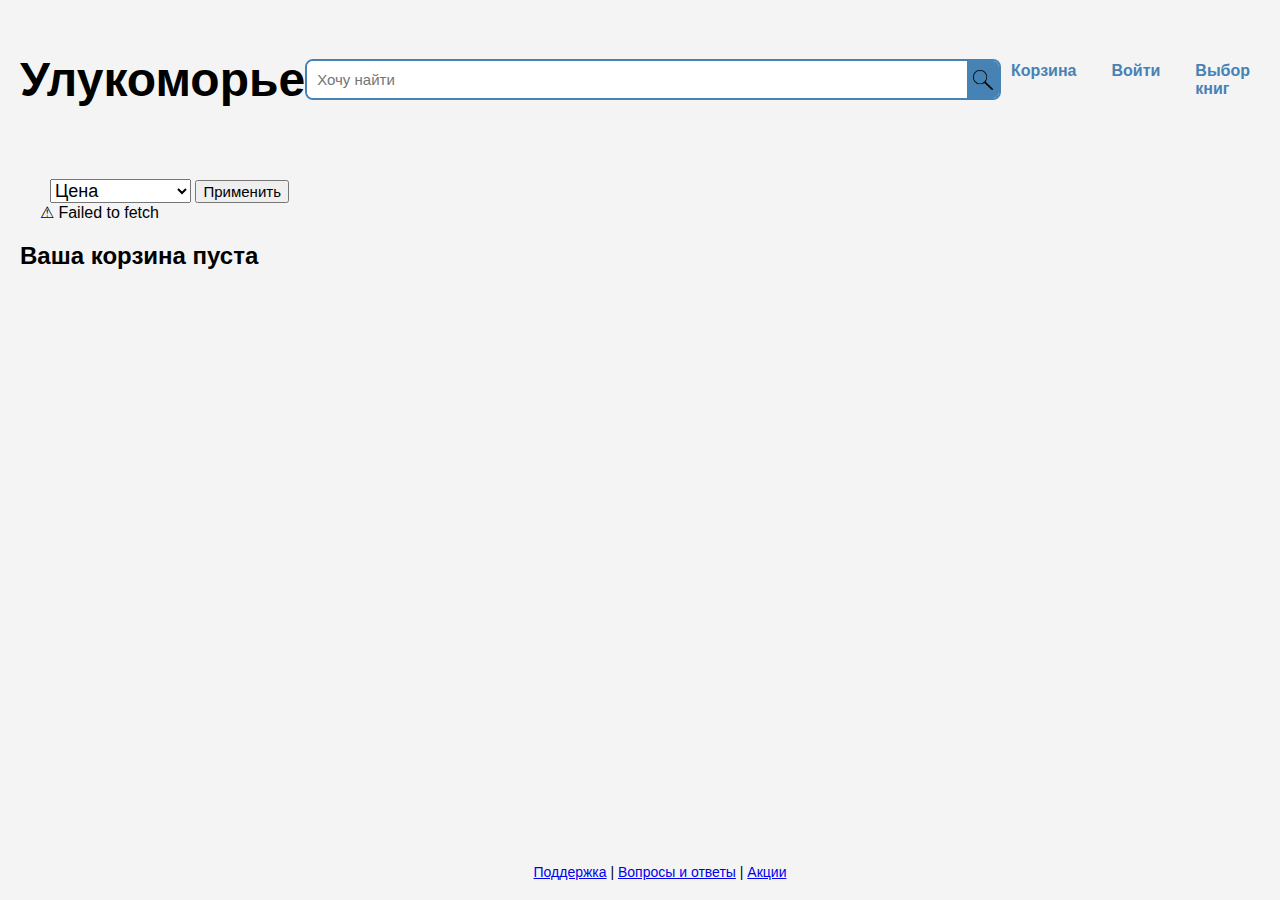
<file: index.html>
<!DOCTYPE html>
<html lang="ru">
<head>
    <meta charset="UTF-8">
    <meta name="viewport" content="width=device-width, initial-scale=1.0">
    <title>Улукоморье</title>
    <link rel="stylesheet" href="styles.css">
    <script src="scripts/activePage.js"></script>
    <script src="scripts/books.js" defer></script>
</head>
<body>

<header>
    <a href="index.html">
        <h1 class="header-title" id="index-link">Улукоморье</h1>
    </a>
    <form class="search-bar" action="#" method="get">
        <input type="text" placeholder="Хочу найти">
        <button>
            <img src="images/search.png" type="submit">
        </button>
    </form>

    <div class="header-actions">
        <nav>
            <a href="cart.html" class="menu-item" id="cart-link">Корзина</a>
            <a href="login.html" class="menu-item" id="login-link">Войти</a>
            <a href="book-selector.html" class="menu-item" id="book-selector-link">Выбор книг</a>
        </nav>
    </div>
</header>

<main class="main-page">
    <form class="filter-form" action="#" method="get">
        <div class="filter">
            <select class="filter-type">
                <option value="price">Цена</option>
                <option value="popularity">Популярность</option>
            </select>
            <button class="confirmFilter" type="submit">Применить</button>
        </div>
    </form>

    <section class="books">
        <div class="loader hidden"></div>
        <div id="error-message" class="hidden error"></div>
    </section>
    <h2>Ваша корзина пуста</h2>
</main>

<footer>
    <p id="loadTime"></p>
    <a href="#">Поддержка</a> |
    <a href="#">Вопросы и ответы</a> |
    <a href="#">Акции</a>
</footer>

</body>
</html>
</file>
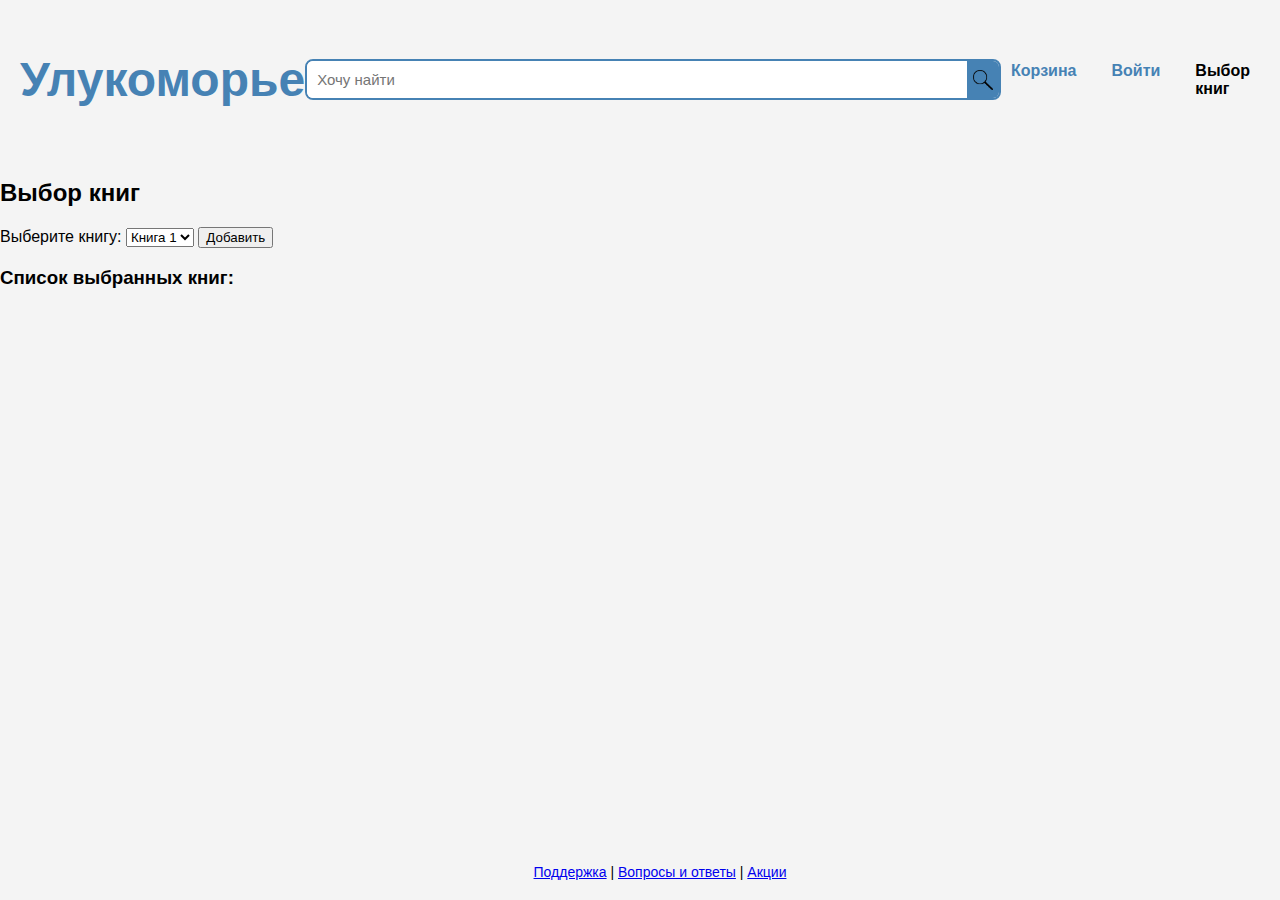
<file: book-selector.html>
<!DOCTYPE html>
<html lang="ru">
<head>
    <meta charset="UTF-8">
    <meta name="viewport" content="width=device-width, initial-scale=1.0">
    <title>Выбор книг</title>
    <link rel="stylesheet" href="styles.css">
    <script src="scripts/bookSelector.js"></script>
</head>
<body>

<header>
    <a href="index.html">
        <h1 class="header-title" id="index-link">Улукоморье</h1>
    </a>
    <form class="search-bar" action="#" method="get">
        <input type="text" placeholder="Хочу найти">
        <button>
            <img src="images/search.png" type="submit">
        </button>
    </form>
    <div class="header-actions">
        <nav>
            <a href="cart.html" class="menu-item" id="cart-link">Корзина</a>
            <a href="login.html" class="menu-item" id="login-link">Войти</a>
            <a href="book-selector.html" class="menu-item active" id="book-selector-link">Выбор книг</a>
        </nav>
    </div>
</header>

<main class="book-selector-page">
    <h2>Выбор книг</h2>
    <form id="bookForm">
        <label for="bookSelect">Выберите книгу:</label>
        <select id="bookSelect">
            <option value="Книга 1">Книга 1</option>
            <option value="Книга 2">Книга 2</option>
            <option value="Книга 3">Книга 3</option>
            <option value="Книга 4">Книга 4</option>
        </select>
        <button type="submit">Добавить</button>
    </form>

    <h3>Список выбранных книг:</h3>
    <ul id="bookList" class="book-list"></ul>
</main>

<footer>
    <p id="loadTime"></p>
    <a href="#">Поддержка</a> |
    <a href="#">Вопросы и ответы</a> |
    <a href="#">Акции</a>
</footer>

</body>
</html>
</file>
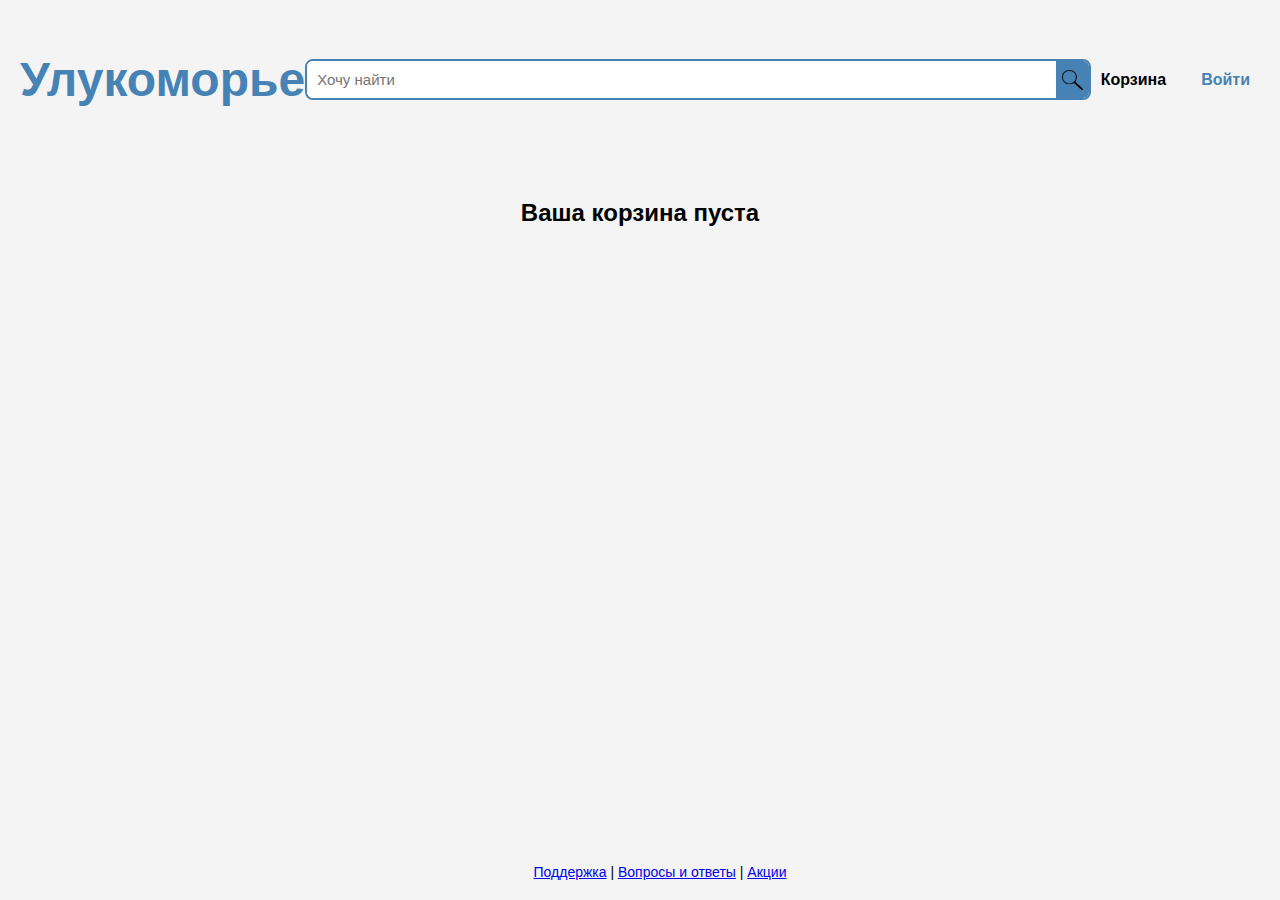
<file: cart.html>
<!DOCTYPE html>
<html lang="ru">
<head>
    <meta charset="UTF-8">
    <meta name="viewport" content="width=device-width, initial-scale=1.0">
    <title>Корзина</title>
    <link rel="stylesheet" href="styles.css">
    <script src="scripts/activePage.js"></script>
</head>
<body>

<header>
    <a href="index.html">
        <h1 class="header-title" id="index-link">Улукоморье</h1>
    </a>
    <form class="search-bar" action="#" method="get">
        <input type="text" placeholder="Хочу найти">
        <button>
            <img src="images/search.png" type="submit">
        </button>
    </form>

    <div class="header-actions">
        <nav>
            <a href="cart.html" class="menu-item" id="cart-link">Корзина</a>
            <a href="login.html" class="menu-item" id="login-link">Войти</a>
        </nav>
    </div>
</header>

<main class="cart-page">
    <h2>Ваша корзина пуста</h2>
</main>

<footer>
    <p id="loadTime"></p>
    <a href="#">Поддержка</a> |
    <a href="#">Вопросы и ответы</a> |
    <a href="#">Акции</a>
</footer>
</body>
</html>
</file>
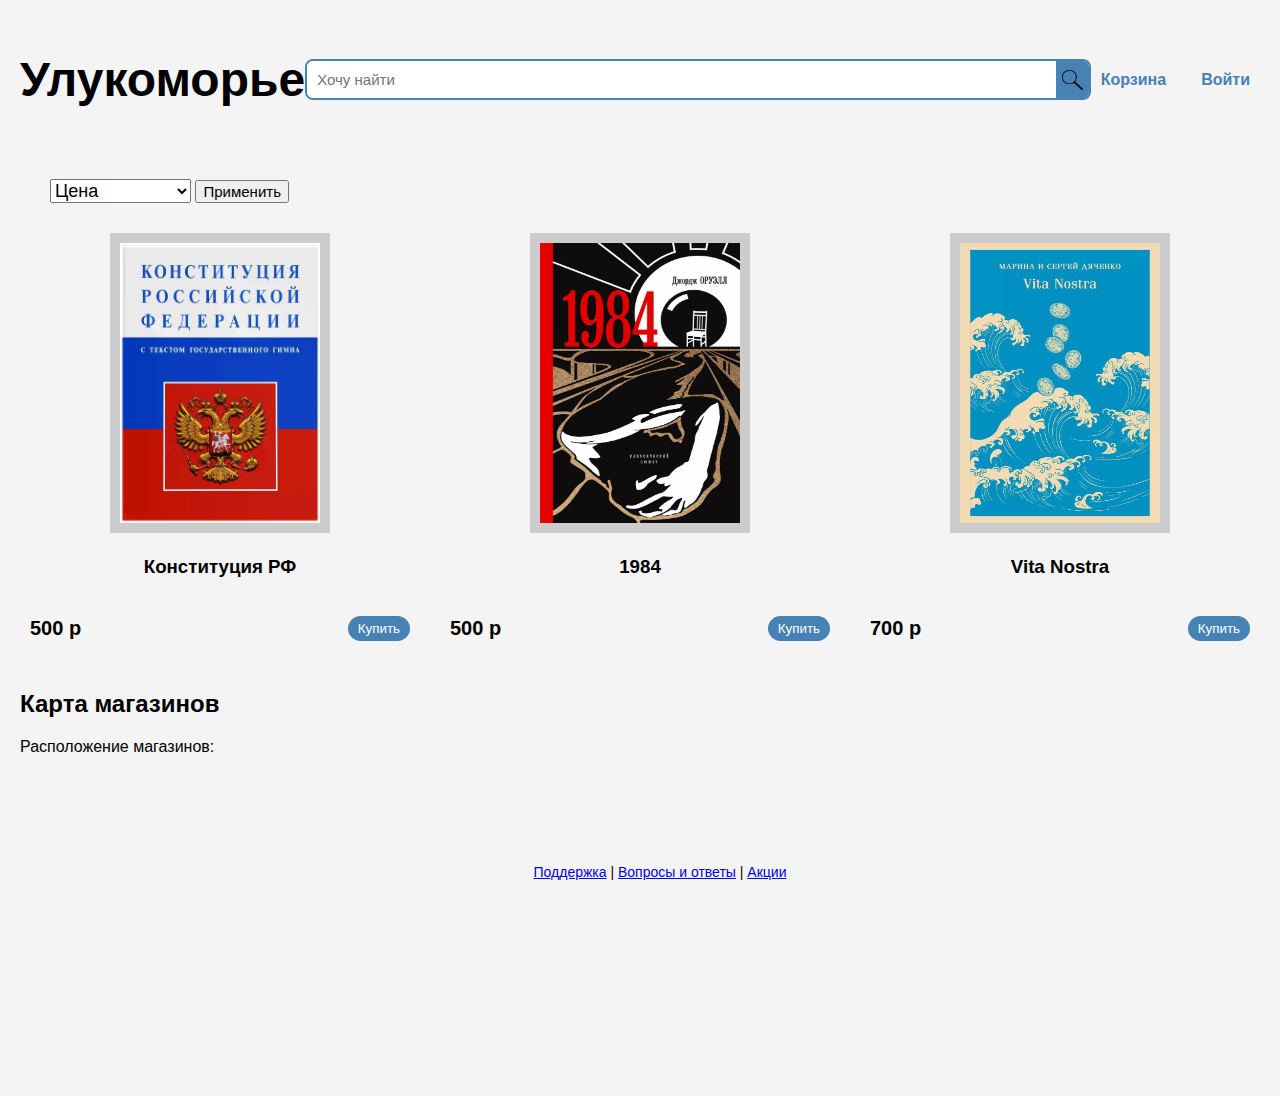
<file: lab1.html>
<!DOCTYPE html>
<html lang="ru">
<head>
    <meta charset="UTF-8">
    <meta name="viewport" content="width=device-width, initial-scale=1.0">
    <title>Улукоморье</title>
    <link rel="stylesheet" href="styles.css">
</head>
<body>

<header>
    <h1>Улукоморье</h1>
    <form class="search-bar" action="#" method="get">
        <input type="text" placeholder="Хочу найти">
        <button>
            <img src="images/search.png" type="submit" img>
        </button>
    </form>

    <div class="header-actions">
        <nav>
            <a href="#">Корзина</a>
            <a href="#">Войти</a>
        </nav>
    </div>

</header>

<main class="main-page">
    <form class="filter-form" action="#" method="get">
        <div class="filter">
            <select class="filter-type">
                <option value="price">Цена</option>
                <option value="popularity">Популярность</option>
            </select>
            <button class="confirmFilter" type="submit">Применить</button>
        </div>
    </form>

    <section class="books">
        <script>
            const books = [
                {title: "Конституция РФ", price: "500 р", imageSrc: "images/low.webp"},
                {title: "1984", price: "500 р", imageSrc: "images/1984.webp"},
                {title: "Vita Nostra", price: "700 р", imageSrc: "images/VitaNostra.webp"}
            ];

            const booksSection = document.querySelector('.books');

            const booksHTML = books.map(book => `
        <div class="book">
            <img id="bookImg" src="${book.imageSrc}" alt="${book.title}">
            <h3>${book.title}</h3>
            <div class="price-and-button">
                <p class="price">${book.price}</p>
                <button>Купить</button>
            </div>
        </div>
    `).join('');
            booksSection.innerHTML = booksHTML;
        </script>
    </section>

    <section class="map">
        <h2>Карта магазинов</h2>
        <p>Расположение магазинов:</p>
        <iframe src="https://www.google.com/maps/embed" width="100%" height="300" style="border:0;" allowfullscreen=""
                loading="lazy">
        </iframe>
    </section>
</main>

<footer>
    <a href="#">Поддержка</a> |
    <a href="#">Вопросы и ответы</a> |
    <a href="#">Акции</a>
</footer>

</body>
</html>
</file>
<file: styles.css>
body {
    font-family: Arial, sans-serif;
    background-color: #F4F4F4FF;
    margin: 0;
}

header {
    display: flex;
    justify-content: space-around;
    align-items: center;
    background-color: #f4f4f4;
    position: sticky;
    top: 0;
    padding: 20px;
    font-size: 24px;
    font-weight: bold;
}

header > a {
    text-decoration: none;
    color: #4682B4;
}

.header-actions .menu-item.active, .header-title.active {
    font-weight: bold;
    color: #000000;
}

.header-actions nav {
    display: flex;
    font-size: 16px;
    gap: 15px;
}

.header-actions nav a {
    text-decoration: none;
    color: #4682B4;
    margin: 0 10px;
}

.header-actions nav a:hover, .header-title:hover {
    color: #45a049;
}

.search-bar {
    display: flex;
    border: 2px solid #4682B4;
    border-radius: 8px;
    overflow: hidden;
    width: 850px;
}

.search-bar input {
    padding: 10px;
    width: 100%;
    font-size: 15px;
    border: none;
}

.search-bar button {
    background-color: #4682B4;
    border: none;
    cursor: pointer;
    display: flex;
    align-items: center;
    transition: opacity;
}

.search-bar button img {
    height: 20px;
}

.search-bar button:hover {
    background-color: #4169E1;
}

.main-page, .cart-page, .login-page {
    padding: 20px;
}

.filter-form .filter .confirmFilter {
    font-size: 15px;
}

.filter-form .filter .filter-type {
    font-size: 18px;
}

.filter-form .filter {
    padding: 0 0 0 30px;
}

.books {
    display: flex;
    gap: 20px;
}

.book {
    margin-top: 20px;
    text-align: center;
    flex: 1 1 auto;
    padding: 10px;
}

.book #bookImg {
    width: 200px;
    height: 280px;
    border: 10px solid #ccc;
}

.book .price-and-button {
    display: flex;
    align-items: center;
    justify-content: space-between;
    margin-top: 10px;
}

.book .price {
    font-size: 20px;
    font-weight: bold;
}

.book .price-and-button button {
    border-radius: 20px;
    background-color: #4682B4;
    transition: opacity, background-color 0.3s;
    color: white;
    border: none;
    padding: 5px 10px;
}

@keyframes blink {
    0% {
        opacity: 1;
    }
    25% {
        opacity: 0.5;
    }
    50% {
        opacity: 0;
    }
    75% {
        opacity: 0.5;
    }
    100% {
        opacity: 1;
    }
}

.book .price-and-button button:active, .search-bar button:active {
    animation: blink 0.5s;
}

.book .price-and-button button:hover {
    background-color: #45a049;
}

footer {
    padding: 20px;
    background-color: #f4f4f4;
    text-align: center;
    font-size: 14px;
    position: absolute;
    bottom: 0;
    width: 100%;
}

.cart-page h2 {
    text-align: center;
}

.login-page form {
    width: 100%;
    max-width: 400px;
    padding: 20px;
    background-color: #fff;
    border-radius: 8px;
    box-shadow: 0 4px 8px rgba(0, 0, 0, 0.2);
    display: flex;
    flex-direction: column;
    gap: 15px;
    align-items: center;
}

.login-page form label {
    font-weight: bold;
    color: #333;
    align-self: flex-start;
}

.login-page form input {
    width: 100%;
    padding: 10px;
    font-size: 14px;
    border: 1px solid #ccc;
    border-radius: 5px;
}

.login-page form input:focus {
    border-color: #0065ff;
}

.login-page form button {
    padding: 10px;
    font-size: 16px;
    color: #fff;
    background-color: #4682B4;
    border: none;
    border-radius: 5px;
    cursor: pointer;
    transition: background-color 0.3s;
}

.login-page form button:hover {
    background-color: #4682B4;
}

@media screen and (max-width: 750px) {
    .books {
        flex-direction: column;
        align-items: center;
    }

    .book {
        flex: none;
        width: 80%;
        margin: 10px 0;
    }

    header h1 {
        display: none;
    }
}

.login-page {
    display: flex;
    flex-direction: column;
    justify-content: center;
    align-items: center;
    min-height: calc(100vh - 150px);
    padding: 20px;
}

.error-container {
    width: 100%;
    max-width: 400px;
    margin-bottom: 10px;
    text-align: center;
}

.error-message {
    color: #ff0000;
    font-size: 14px;
    text-align: center;
    margin: 0 auto;
    display: block;
}
</file>
